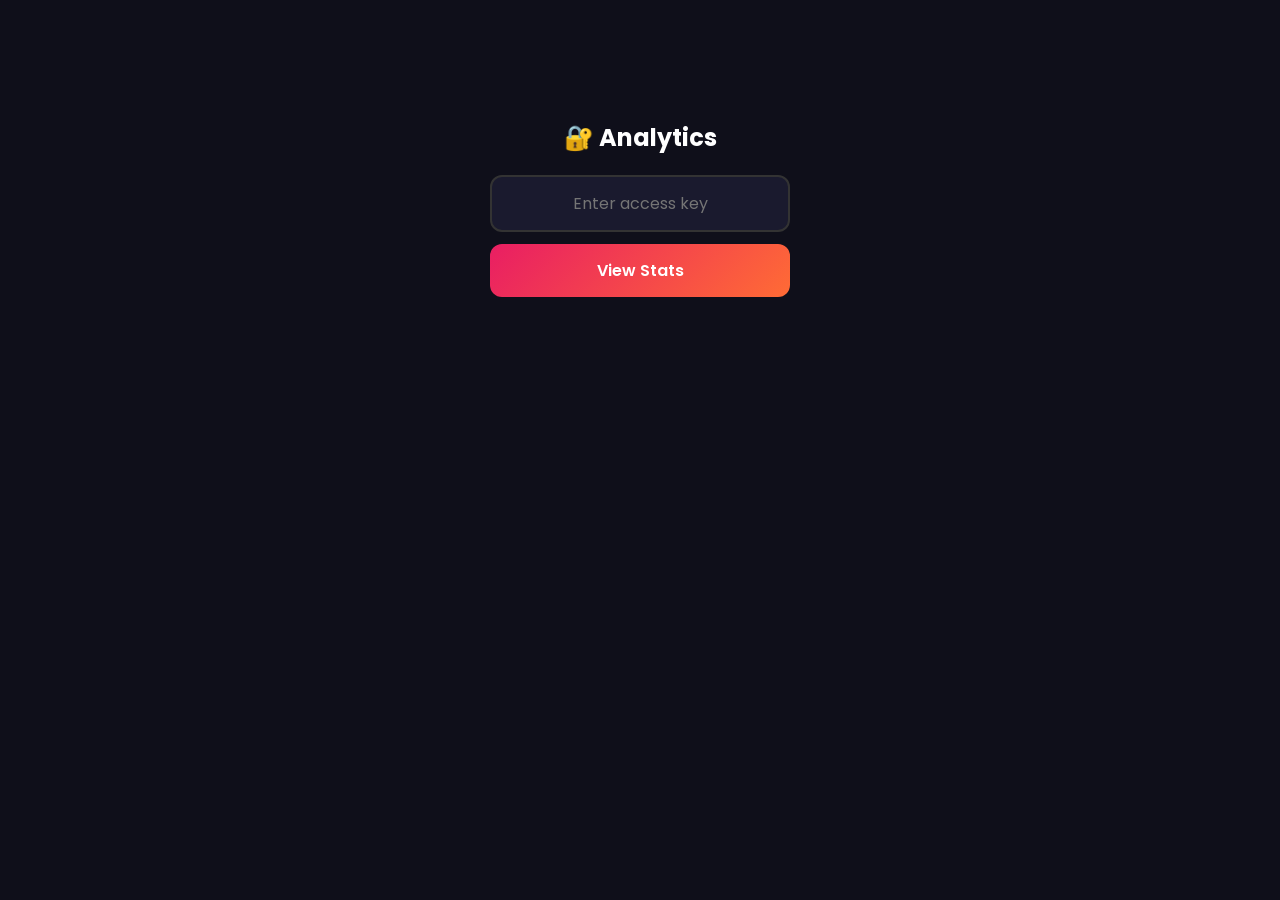
<file: stats.html>
<!DOCTYPE html>
<html lang="en">
<head>
    <meta charset="UTF-8">
    <meta name="viewport" content="width=device-width, initial-scale=1.0">
    <title>Holi Splash — Analytics</title>
    <link href="https://fonts.googleapis.com/css2?family=Poppins:wght@400;600;700&display=swap" rel="stylesheet">
    <style>
        * { margin: 0; padding: 0; box-sizing: border-box; }
        body { font-family: 'Poppins', sans-serif; background: #0f0f1a; color: #fff; min-height: 100vh; padding: 20px; }
        .header { text-align: center; margin-bottom: 30px; }
        .header h1 { font-size: 1.8rem; background: linear-gradient(135deg, #E91E63, #FF6B35); -webkit-background-clip: text; -webkit-text-fill-color: transparent; }
        .header p { color: #888; font-size: .85rem; margin-top: 4px; }
        .login { max-width: 300px; margin: 100px auto; text-align: center; }
        .login input { width: 100%; padding: 14px; border: 2px solid #333; border-radius: 12px; background: #1a1a2e; color: #fff; font-size: 1rem; font-family: 'Poppins'; text-align: center; margin-bottom: 12px; outline: none; }
        .login input:focus { border-color: #E91E63; }
        .login button { width: 100%; padding: 14px; border: none; border-radius: 12px; background: linear-gradient(135deg, #E91E63, #FF6B35); color: #fff; font-size: 1rem; font-weight: 600; cursor: pointer; font-family: 'Poppins'; }
        .grid { display: grid; grid-template-columns: repeat(auto-fit, minmax(140px, 1fr)); gap: 12px; margin-bottom: 24px; }
        .stat-card { background: #1a1a2e; border-radius: 14px; padding: 16px; text-align: center; border: 1px solid #2a2a4a; }
        .stat-card .value { font-size: 1.8rem; font-weight: 700; background: linear-gradient(135deg, #E91E63, #9C27B0); -webkit-background-clip: text; -webkit-text-fill-color: transparent; }
        .stat-card .label { font-size: .7rem; color: #888; margin-top: 4px; text-transform: uppercase; letter-spacing: .05em; }
        .section { background: #1a1a2e; border-radius: 14px; padding: 20px; margin-bottom: 16px; border: 1px solid #2a2a4a; }
        .section h3 { font-size: .9rem; color: #E91E63; margin-bottom: 12px; text-transform: uppercase; letter-spacing: .05em; }
        .bar-chart { display: flex; align-items: flex-end; gap: 4px; height: 120px; padding-top: 10px; }
        .bar { flex: 1; background: linear-gradient(to top, #E91E63, #FF6B35); border-radius: 4px 4px 0 0; min-height: 2px; position: relative; transition: height .3s; }
        .bar .bar-label { position: absolute; bottom: -18px; left: 50%; transform: translateX(-50%); font-size: .55rem; color: #666; }
        .bar .bar-value { position: absolute; top: -16px; left: 50%; transform: translateX(-50%); font-size: .6rem; color: #aaa; }
        .list-item { display: flex; justify-content: space-between; padding: 8px 0; border-bottom: 1px solid #2a2a4a; font-size: .85rem; }
        .list-item:last-child { border-bottom: none; }
        .list-item .key { color: #aaa; }
        .list-item .val { font-weight: 600; color: #E91E63; }
        .color-bar { display: flex; gap: 6px; flex-wrap: wrap; }
        .color-stat { display: flex; align-items: center; gap: 6px; padding: 6px 10px; background: #12121f; border-radius: 8px; font-size: .75rem; }
        .color-dot { width: 16px; height: 16px; border-radius: 50%; }
        .day-row { display: grid; grid-template-columns: 90px 1fr repeat(3, 60px); gap: 8px; padding: 8px 0; border-bottom: 1px solid #2a2a4a; font-size: .75rem; align-items: center; }
        .day-row.header-row { color: #666; font-weight: 600; text-transform: uppercase; font-size: .65rem; }
        .day-bar { height: 8px; background: linear-gradient(to right, #E91E63, #FF6B35); border-radius: 4px; }
        .empty { text-align: center; color: #555; padding: 40px; }
        #dashboard { display: none; }
        .refresh-btn { position: fixed; top: 16px; right: 16px; background: #1a1a2e; border: 1px solid #2a2a4a; color: #888; padding: 8px 14px; border-radius: 10px; cursor: pointer; font-family: 'Poppins'; font-size: .8rem; }
        .refresh-btn:hover { border-color: #E91E63; color: #E91E63; }
        .live-dot { display: inline-block; width: 8px; height: 8px; border-radius: 50%; background: #4CAF50; margin-right: 6px; animation: blink 2s infinite; }
        @keyframes blink { 0%,100% { opacity: 1; } 50% { opacity: .3; } }
    </style>
</head>
<body>
    <div id="loginScreen" class="login">
        <h2 style="margin-bottom:20px;">🔐 Analytics</h2>
        <input type="password" id="keyInput" placeholder="Enter access key" autocomplete="off">
        <button onclick="doLogin()">View Stats</button>
    </div>

    <div id="dashboard">
        <div class="header">
            <h1>🎨 Holi Splash Analytics</h1>
            <p><span class="live-dot"></span>Live Dashboard — <span id="lastUpdated"></span></p>
        </div>
        <button class="refresh-btn" onclick="loadStats()">🔄 Refresh</button>

        <!-- Today's Stats -->
        <div class="grid" id="todayGrid"></div>

        <!-- Hourly Chart -->
        <div class="section">
            <h3>📊 Today's Traffic (Hourly)</h3>
            <div class="bar-chart" id="hourlyChart"></div>
        </div>

        <!-- Device Split -->
        <div class="section">
            <h3>📱 Devices</h3>
            <div id="deviceStats"></div>
        </div>

        <!-- Popular Colors -->
        <div class="section">
            <h3>🎨 Popular Colors</h3>
            <div class="color-bar" id="colorStats"></div>
        </div>

        <!-- Referrers -->
        <div class="section">
            <h3>🔗 Top Referrers</h3>
            <div id="referrerStats"></div>
        </div>

        <!-- Last 7 Days -->
        <div class="section">
            <h3>📅 Last 7 Days</h3>
            <div id="weeklyStats"></div>
        </div>

        <!-- All Time -->
        <div class="section">
            <h3>🏆 All Time</h3>
            <div id="alltimeStats"></div>
        </div>
    </div>

    <script>
    let API_KEY = '';

    function doLogin() {
        API_KEY = document.getElementById('keyInput').value;
        loadStats();
    }
    document.getElementById('keyInput').addEventListener('keydown', e => { if (e.key === 'Enter') doLogin(); });

    async function loadStats() {
        try {
            const res = await fetch(`/api/stats?key=${API_KEY}`);
            if (res.status === 401) { alert('Wrong key!'); return; }
            const data = await res.json();

            document.getElementById('loginScreen').style.display = 'none';
            document.getElementById('dashboard').style.display = 'block';
            document.getElementById('lastUpdated').textContent = new Date(data.generated_at).toLocaleString();

            renderToday(data.today);
            renderHourly(data.today?.hourly || {});
            renderDevices(data.today?.devices || {});
            renderColors(data.today?.colors || {});
            renderReferrers(data.today?.referrers || {});
            renderWeekly(data.last7days || []);
            renderAlltime(data.alltime || {});
        } catch (e) {
            alert('Error loading stats: ' + e.message);
        }
    }

    function renderToday(t) {
        if (!t) { document.getElementById('todayGrid').innerHTML = '<div class="empty">No data yet today</div>'; return; }
        const cards = [
            { value: t.pageviews || 0, label: 'Pageviews', emoji: '👁️' },
            { value: t.unique_visitors || 0, label: 'Unique Visitors', emoji: '👤' },
            { value: t.splashes || 0, label: 'Splashes', emoji: '🎨' },
            { value: t.cards_created || 0, label: 'Cards Made', emoji: '✨' },
            { value: t.cards_shared || 0, label: 'Shared', emoji: '📤' },
            { value: t.photos_uploaded || 0, label: 'Photos', emoji: '📸' },
        ];
        document.getElementById('todayGrid').innerHTML = cards.map(c =>
            `<div class="stat-card"><div class="value">${c.emoji} ${c.value.toLocaleString()}</div><div class="label">${c.label}</div></div>`
        ).join('');
    }

    function renderHourly(hourly) {
        const chart = document.getElementById('hourlyChart');
        const max = Math.max(1, ...Object.values(hourly));
        let html = '';
        for (let h = 0; h < 24; h++) {
            const v = hourly[h] || 0;
            const pct = (v / max) * 100;
            html += `<div class="bar" style="height:${Math.max(2, pct)}%">
                <span class="bar-value">${v || ''}</span>
                <span class="bar-label">${h}</span>
            </div>`;
        }
        chart.innerHTML = html;
    }

    function renderDevices(devices) {
        const total = (devices.mobile || 0) + (devices.desktop || 0);
        if (!total) { document.getElementById('deviceStats').innerHTML = '<div class="empty">No data</div>'; return; }
        const mPct = Math.round(((devices.mobile || 0) / total) * 100);
        document.getElementById('deviceStats').innerHTML = `
            <div style="display:flex;gap:20px;justify-content:center;">
                <div class="stat-card" style="flex:1;"><div class="value">📱 ${mPct}%</div><div class="label">Mobile (${devices.mobile || 0})</div></div>
                <div class="stat-card" style="flex:1;"><div class="value">💻 ${100-mPct}%</div><div class="label">Desktop (${devices.desktop || 0})</div></div>
            </div>`;
    }

    function renderColors(colors) {
        const el = document.getElementById('colorStats');
        const sorted = Object.entries(colors).sort((a,b) => b[1] - a[1]).slice(0, 8);
        if (!sorted.length) { el.innerHTML = '<div class="empty">No data</div>'; return; }
        el.innerHTML = sorted.map(([c, v]) =>
            `<div class="color-stat"><div class="color-dot" style="background:${c}"></div>${v}</div>`
        ).join('');
    }

    function renderReferrers(refs) {
        const el = document.getElementById('referrerStats');
        const sorted = Object.entries(refs).sort((a,b) => b[1] - a[1]).slice(0, 10);
        if (!sorted.length) { el.innerHTML = '<div class="empty">No data</div>'; return; }
        el.innerHTML = sorted.map(([k, v]) =>
            `<div class="list-item"><span class="key">${k}</span><span class="val">${v}</span></div>`
        ).join('');
    }

    function renderWeekly(days) {
        const el = document.getElementById('weeklyStats');
        if (!days.length) { el.innerHTML = '<div class="empty">No data yet</div>'; return; }
        const maxPV = Math.max(1, ...days.map(d => d.pageviews || 0));
        let html = '<div class="day-row header-row"><span>Date</span><span>Traffic</span><span>Views</span><span>Cards</span><span>Shares</span></div>';
        days.forEach(d => {
            const pct = ((d.pageviews || 0) / maxPV) * 100;
            html += `<div class="day-row">
                <span style="color:#aaa;">${d.date?.slice(5) || '?'}</span>
                <span><div class="day-bar" style="width:${Math.max(2,pct)}%"></div></span>
                <span style="color:#E91E63;font-weight:600;">${d.pageviews || 0}</span>
                <span style="color:#9C27B0;">${d.cards_created || 0}</span>
                <span style="color:#4CAF50;">${d.cards_shared || 0}</span>
            </div>`;
        });
        el.innerHTML = html;
    }

    function renderAlltime(at) {
        const el = document.getElementById('alltimeStats');
        if (!at.total_pageviews) { el.innerHTML = '<div class="empty">No data yet</div>'; return; }
        const items = [
            ['Total Pageviews', at.total_pageviews || 0],
            ['Total Splashes', at.total_splashes || 0],
            ['Cards Created', at.total_cards || 0],
            ['Cards Shared', at.total_shares || 0],
            ['Photos Uploaded', at.total_photos || 0],
            ['Days Active', at.days_active || 0],
            ['First Visit', at.first_visit || '—'],
        ];
        el.innerHTML = items.map(([k,v]) =>
            `<div class="list-item"><span class="key">${k}</span><span class="val">${v.toLocaleString ? v.toLocaleString() : v}</span></div>`
        ).join('');
    }
    </script>
</body>
</html>
</file>
